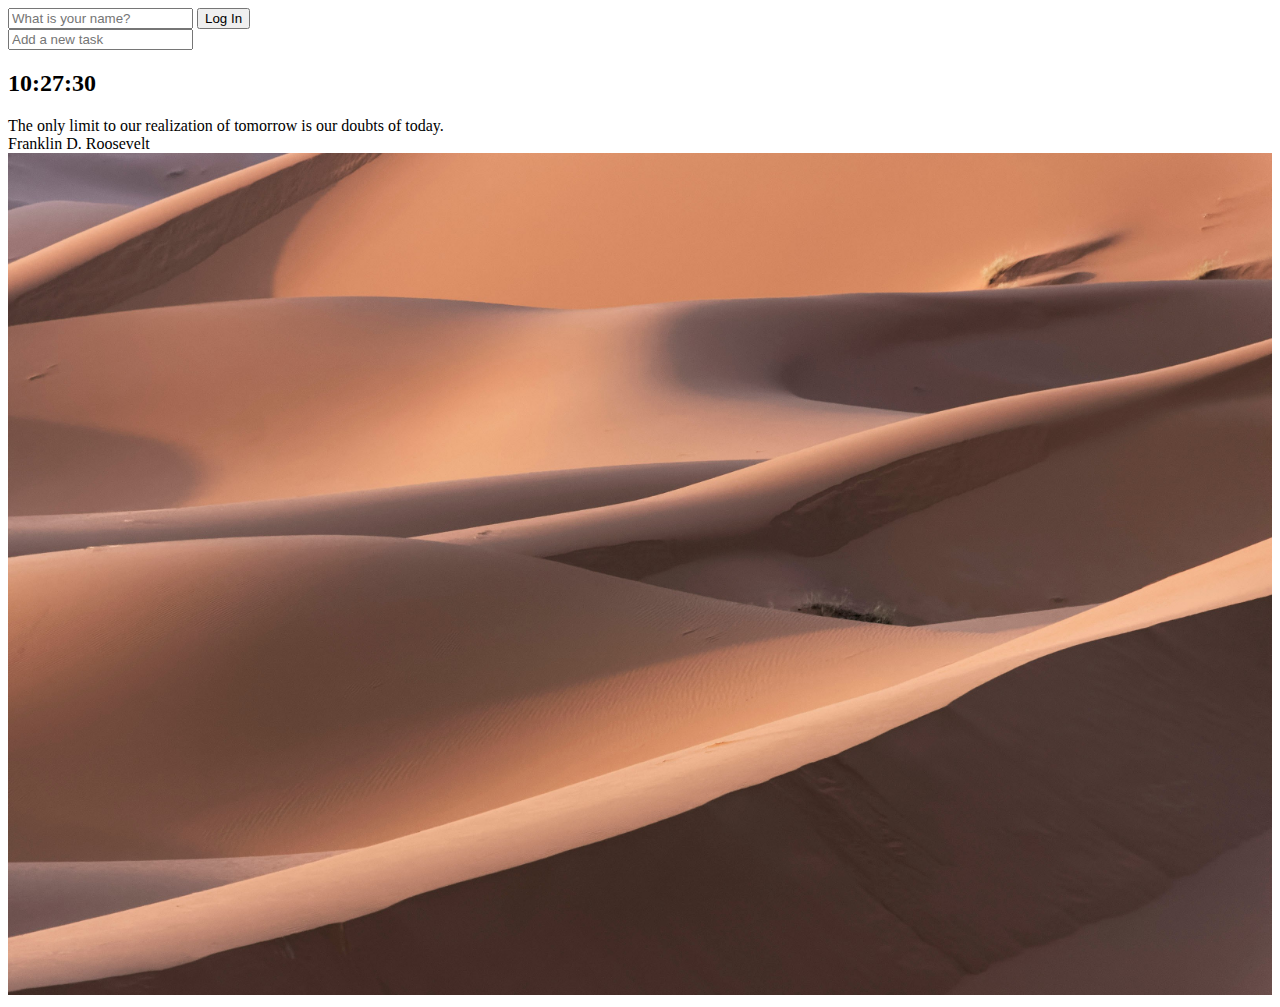
<file: index.html>
<!DOCTYPE html>
<html lang="en">
  <head>
    <meta charset="UTF-8" />
    <meta name="viewport" content="width=device-width, initial-scale=1.0" />
    <title>Document</title>
    <link rel="stylesheet" href="css/style.css" />
  </head>
  <body>
    <form id="login-form" class="hidden">
      <input
        required
        maxlength="15"
        type="text"
        placeholder="What is your name?"
      />
      <input type="submit" value="Log In" />
    </form>
    <h1 id="greeting" class="hidden"></h1>
    <form id="todo-form" class="">
      <input type="text" placeholder="Add a new task" required />
    </form>
    <ul id="todo-list"></ul>
    <h2 id="clock"></h2>

    <div id="quote">
      <div></div>
      <div></div>
    </div>
    <script src="js/greeting.js"></script>
    <script src="js/clock.js"></script>
    <script src="js/quotes.js"></script>
    <script src="js/background.js"></script>
    <script src="js/todo.js"></script>
  </body>
</html>
</file>
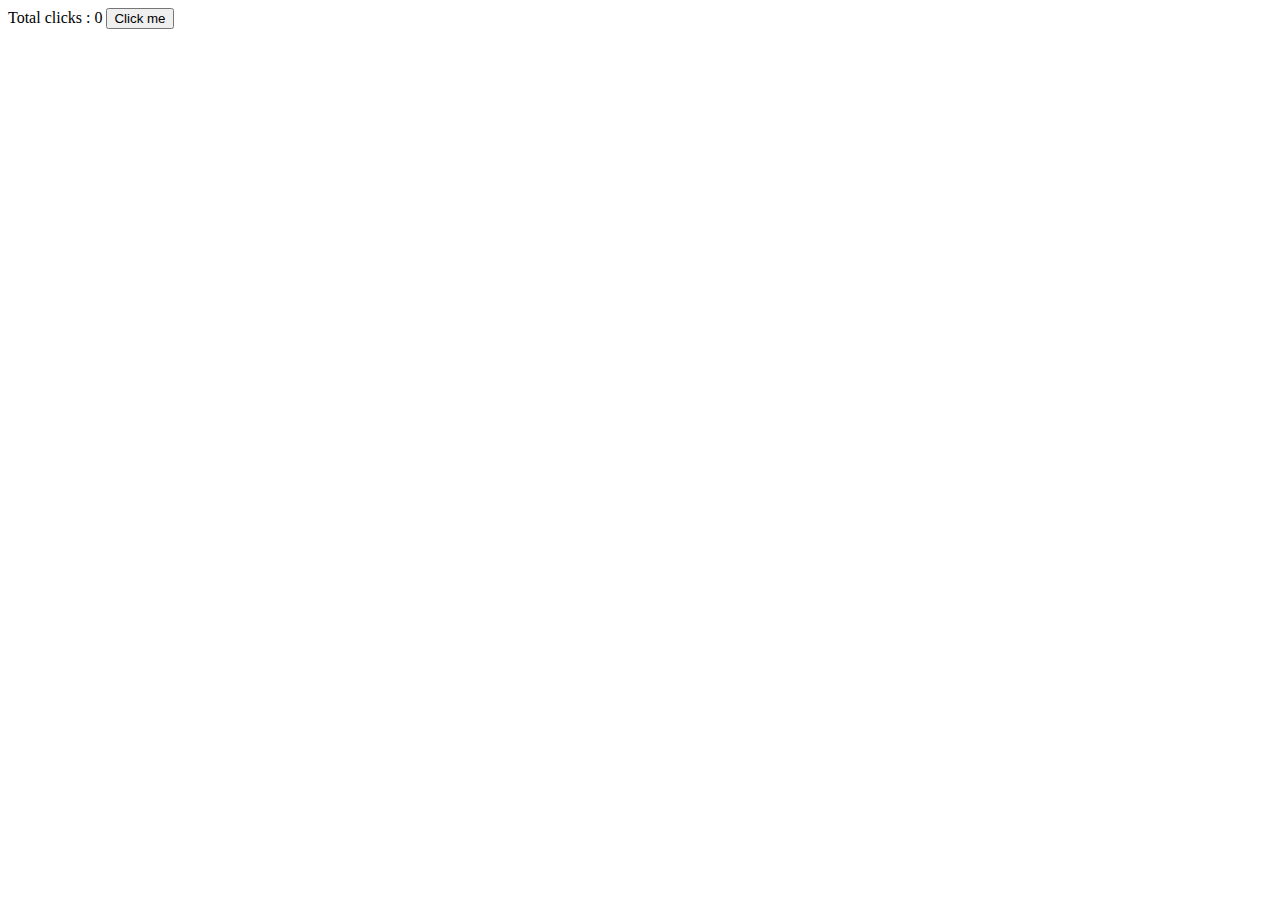
<file: vanilla.html>
<!DOCTYPE html>
<html lang="en">
<head>
    <meta charset="UTF-8">
    <meta name="viewport" content="width=device-width, initial-scale=1.0">
    <title>Document</title>
</head>
<body>
    <span>Total clicks : 0</span>
    <button id="btn">Click me</button>
</body>
<script>
    let counter = 0;
    const button = document.getElementById("btn");
    const span = document.querySelector("span");
    function handleClick(){
        counter = counter + 1;
        span.innerText=`Total clicks : ${counter}`;
    }
    button.addEventListener("click",handleClick);
</script>
</html>
</file>
<file: css/style.css>
.hidden {
  display: none;
}
img {
  max-width: 100%;
  height: auto;
}
</file>
